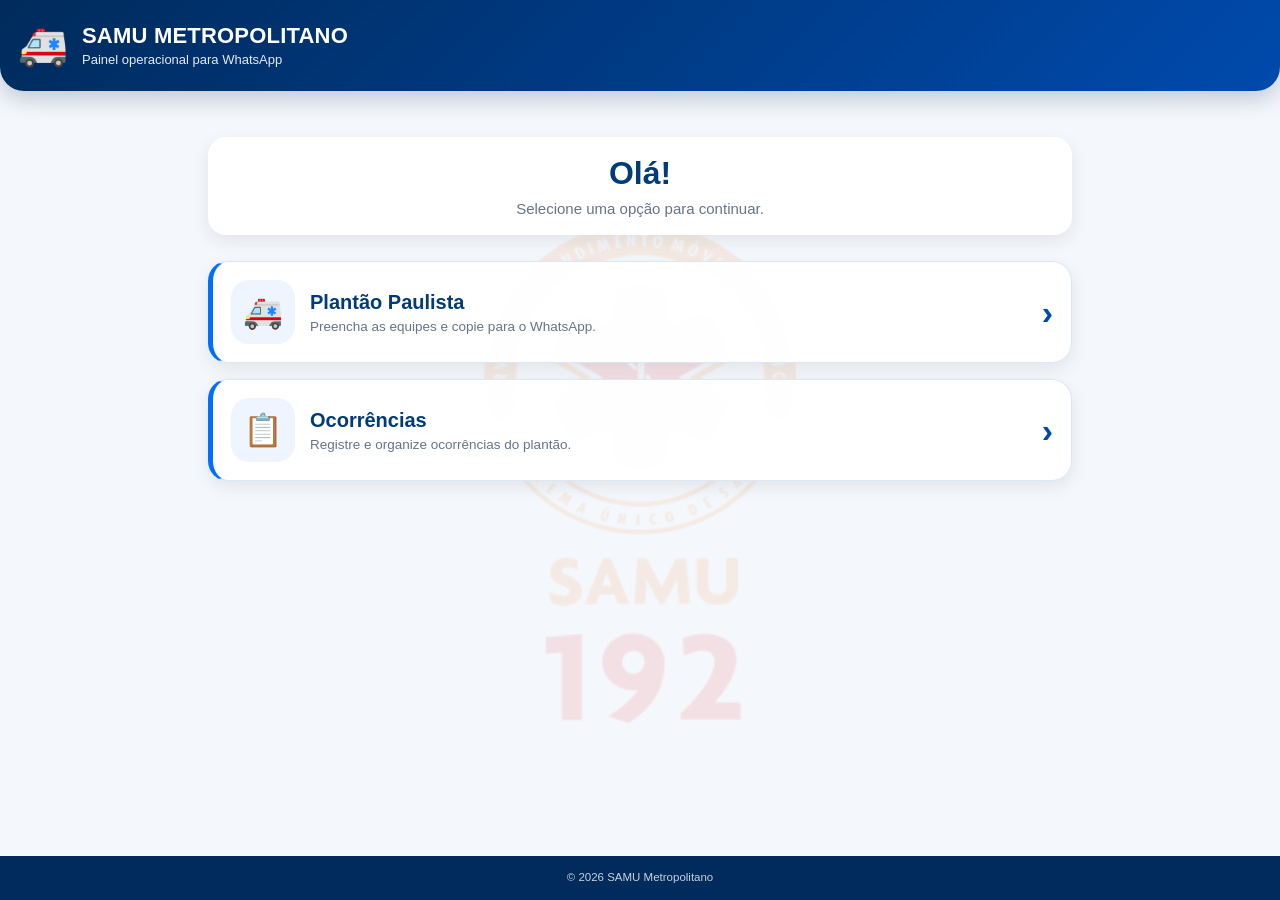
<file: index.html>
<!DOCTYPE html>
<html lang="pt-BR">
<head>
  <meta charset="UTF-8">
  <meta name="viewport" content="width=device-width, initial-scale=1.0">
  <title>SAMU Metropolitano</title>
  <link rel="stylesheet" href="style.css">
</head>
<body>

<header class="app-header">
  <div class="logo">🚑</div>

  <div>
    <h1>SAMU Metropolitano</h1>
    <p>Painel operacional para WhatsApp</p>
  </div>
</header>

<main class="menu-container">

  <section class="menu-intro">
    <h2>Olá!</h2>
    <p>Selecione uma opção para continuar.</p>
  </section>

  <a href="plantao.html" class="menu-card">
    <div class="card-info">
      <div class="icone">🚑</div>

      <div>
        <h3>Plantão Paulista</h3>
        <p>Preencha as equipes e copie para o WhatsApp.</p>
      </div>
    </div>

    <span class="seta">›</span>
  </a>

  <a href="ocorrencias.html" class="menu-card">
    <div class="card-info">
      <div class="icone">📋</div>

      <div>
        <h3>Ocorrências</h3>
        <p>Registre e organize ocorrências do plantão.</p>
      </div>
    </div>

    <span class="seta">›</span>
  </a>

</main>

<footer>
  © 2026 SAMU Metropolitano
</footer>

</body>
</html>
</file>
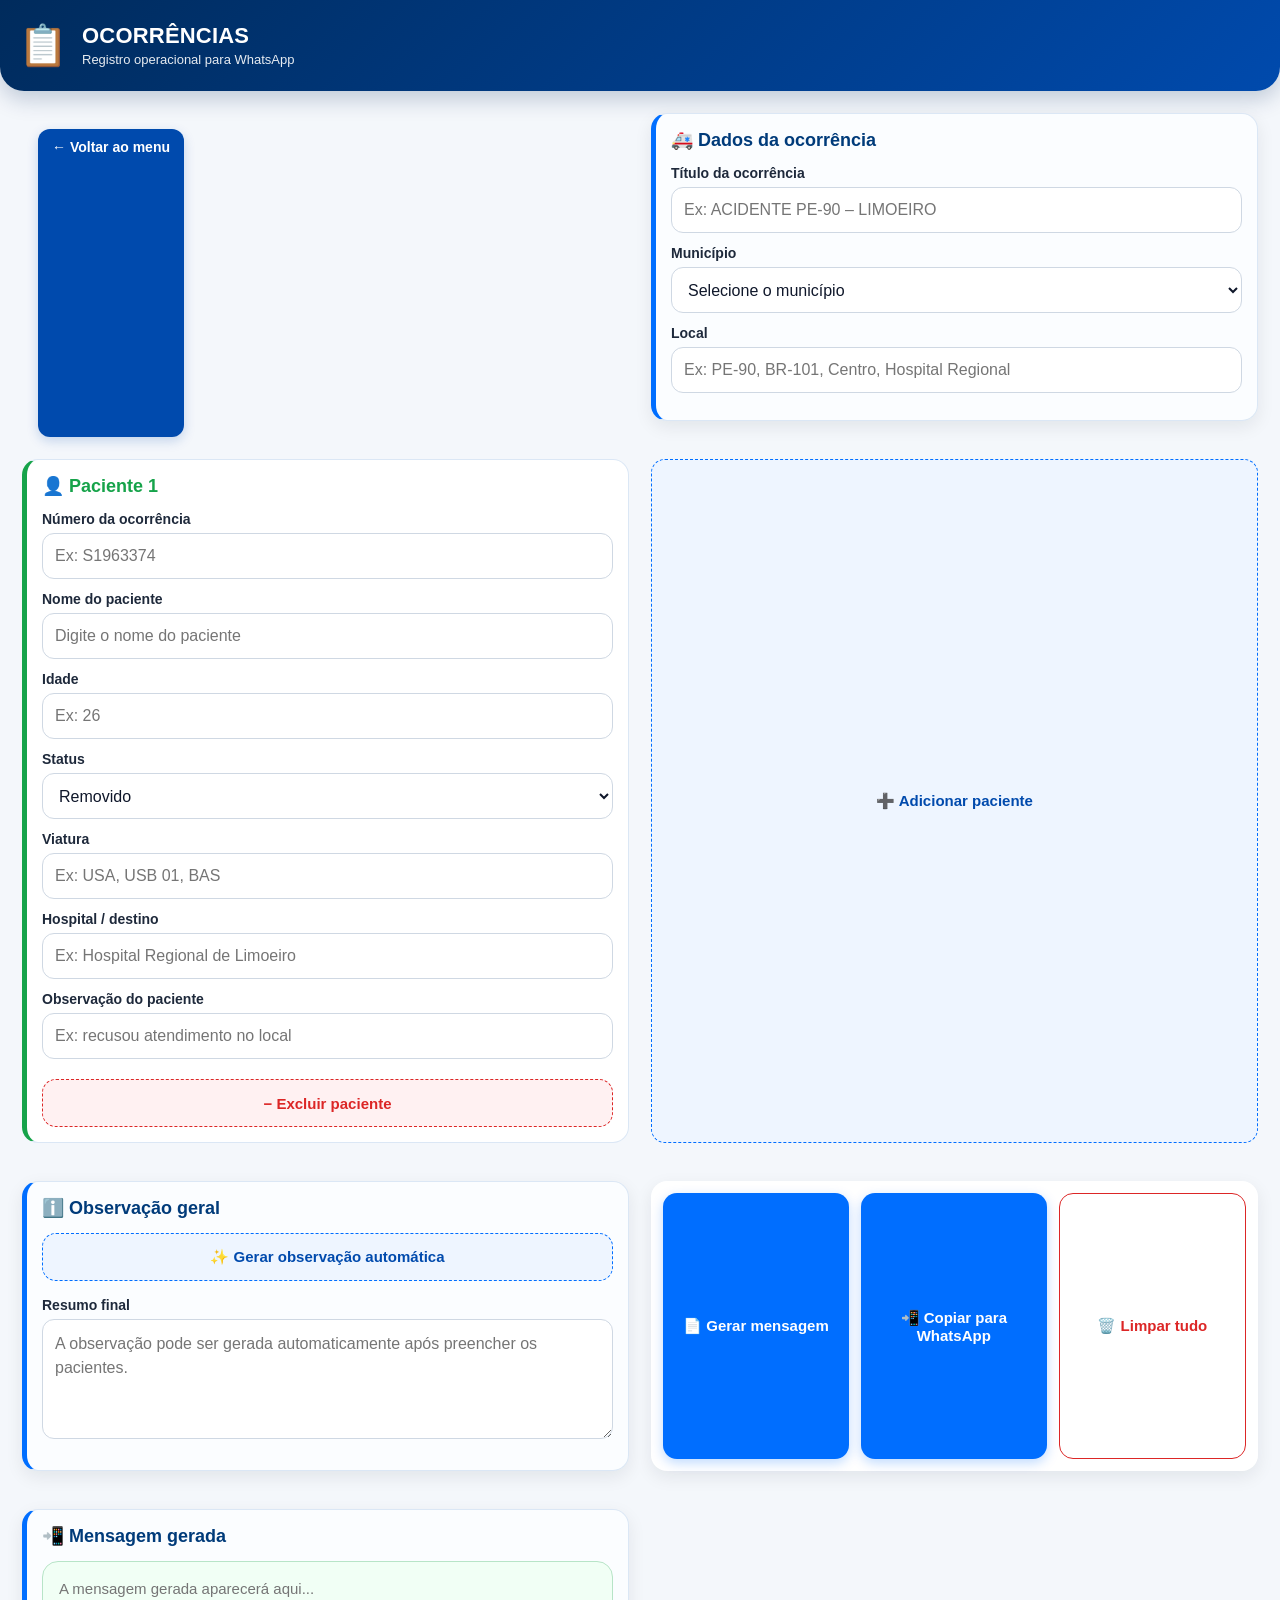
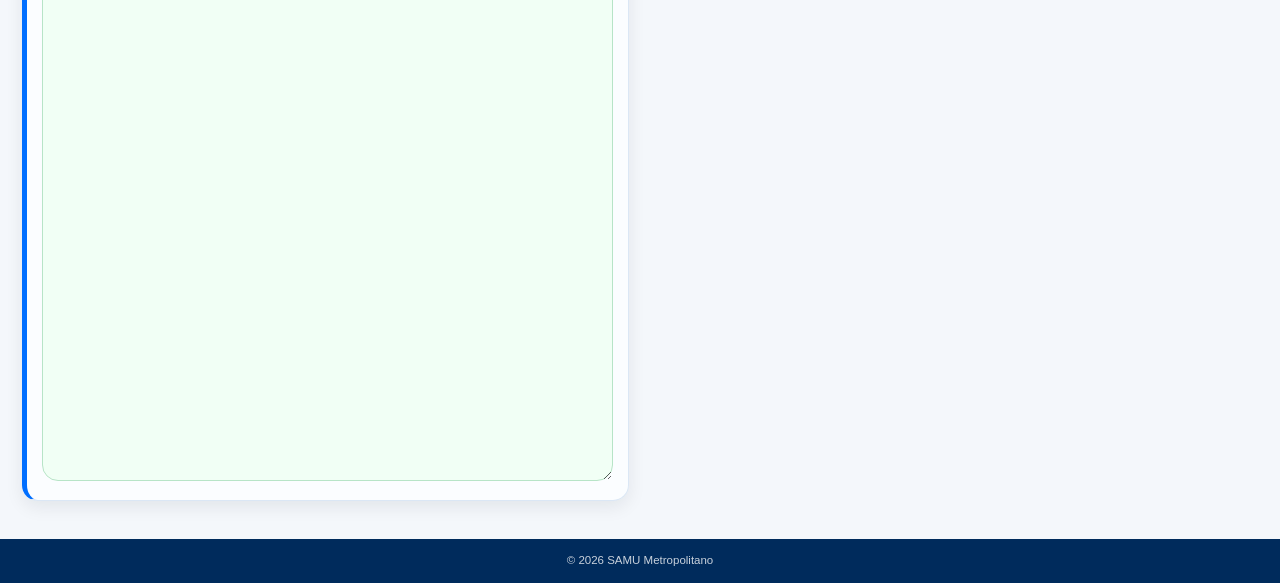
<file: ocorrencias.html>
<!DOCTYPE html>
<html lang="pt-BR">
<head>
  <meta charset="UTF-8">
  <meta name="viewport" content="width=device-width, initial-scale=1.0">
  <title>Ocorrências - SAMU Metropolitano</title>
  <link rel="stylesheet" href="style.css">
</head>
<body>

<header class="app-header">
  <div class="logo">📋</div>

  <div>
    <h1>Ocorrências</h1>
    <p>Registro operacional para WhatsApp</p>
  </div>
</header>

<main class="plantao-layout">

  <a href="index.html" class="voltar">← Voltar ao menu</a>

  <section class="card">
    <h3>🚑 Dados da ocorrência</h3>

    <div class="campo">
      <label>Título da ocorrência</label>
      <input
        type="text"
        id="titulo"
        placeholder="Ex: ACIDENTE PE-90 – LIMOEIRO">
    </div>

    <div class="campo">
      <label>Município</label>

      <select id="municipio">
        <option value="">Selecione o município</option>
        <option>Abreu e Lima</option>
        <option>Aliança</option>
        <option>Araçoiaba</option>
        <option>Buenos Aires</option>
        <option>Cabo de Santo Agostinho</option>
        <option>Camaragibe</option>
        <option>Camutanga</option>
        <option>Carpina</option>
        <option>Chã de Alegria</option>
        <option>Chã Grande</option>
        <option>Condado</option>
        <option>Ferreiros</option>
        <option>Glória do Goitá</option>
        <option>Goiana</option>
        <option>Igarassu</option>
        <option>Ilha de Itamaracá</option>
        <option>Ipojuca</option>
        <option>Itambé</option>
        <option>Itapissuma</option>
        <option>Itaquitinga</option>
        <option>Jaboatão dos Guararapes</option>
        <option>João Alfredo</option>
        <option>Lagoa de Itaenga</option>
        <option>Lagoa do Carro</option>
        <option>Limoeiro</option>
        <option>Macaparana</option>
        <option>Moreno</option>
        <option>Nazaré da Mata</option>
        <option>Olinda</option>
        <option>Paudalho</option>
        <option>Paulista</option>
        <option>Pombos</option>
        <option>Recife</option>
        <option>São Lourenço da Mata</option>
        <option>São Vicente Férrer</option>
        <option>Timbaúba</option>
        <option>Tracunhaém</option>
        <option>Vicência</option>
      </select>
    </div>

    <div class="campo">
      <label>Local</label>
      <input
        type="text"
        id="local"
        placeholder="Ex: PE-90, BR-101, Centro, Hospital Regional">
    </div>
  </section>

  <section id="pacientes"></section>

  <button
    type="button"
    class="botao-adicionar"
    onclick="adicionarPaciente()">
    ➕ Adicionar paciente
  </button>

  <section class="card">
    <h3>ℹ️ Observação geral</h3>

    <button
      type="button"
      class="botao-adicionar"
      onclick="gerarObservacaoAutomatica()">
      ✨ Gerar observação automática
    </button>

    <div class="campo">
      <label>Resumo final</label>

      <textarea
        id="observacaoGeral"
        placeholder="A observação pode ser gerada automaticamente após preencher os pacientes."></textarea>
    </div>
  </section>

  <div class="acoes">
    <button
      type="button"
      onclick="gerarMensagemOcorrencia()">
      📄 Gerar mensagem
    </button>

    <button
      type="button"
      onclick="copiarMensagemOcorrencia()">
      📲 Copiar para WhatsApp
    </button>

    <button
      type="button"
      class="limpar"
      onclick="limparOcorrencia()">
      🗑️ Limpar tudo
    </button>
  </div>

  <section class="card">
    <h3>📲 Mensagem gerada</h3>

    <textarea
      id="mensagemOcorrencia"
      readonly
      placeholder="A mensagem gerada aparecerá aqui..."></textarea>
  </section>

</main>

<footer>
  © 2026 SAMU Metropolitano
</footer>

<script src="ocorrencias.js"></script>

</body>
</html>
</file>
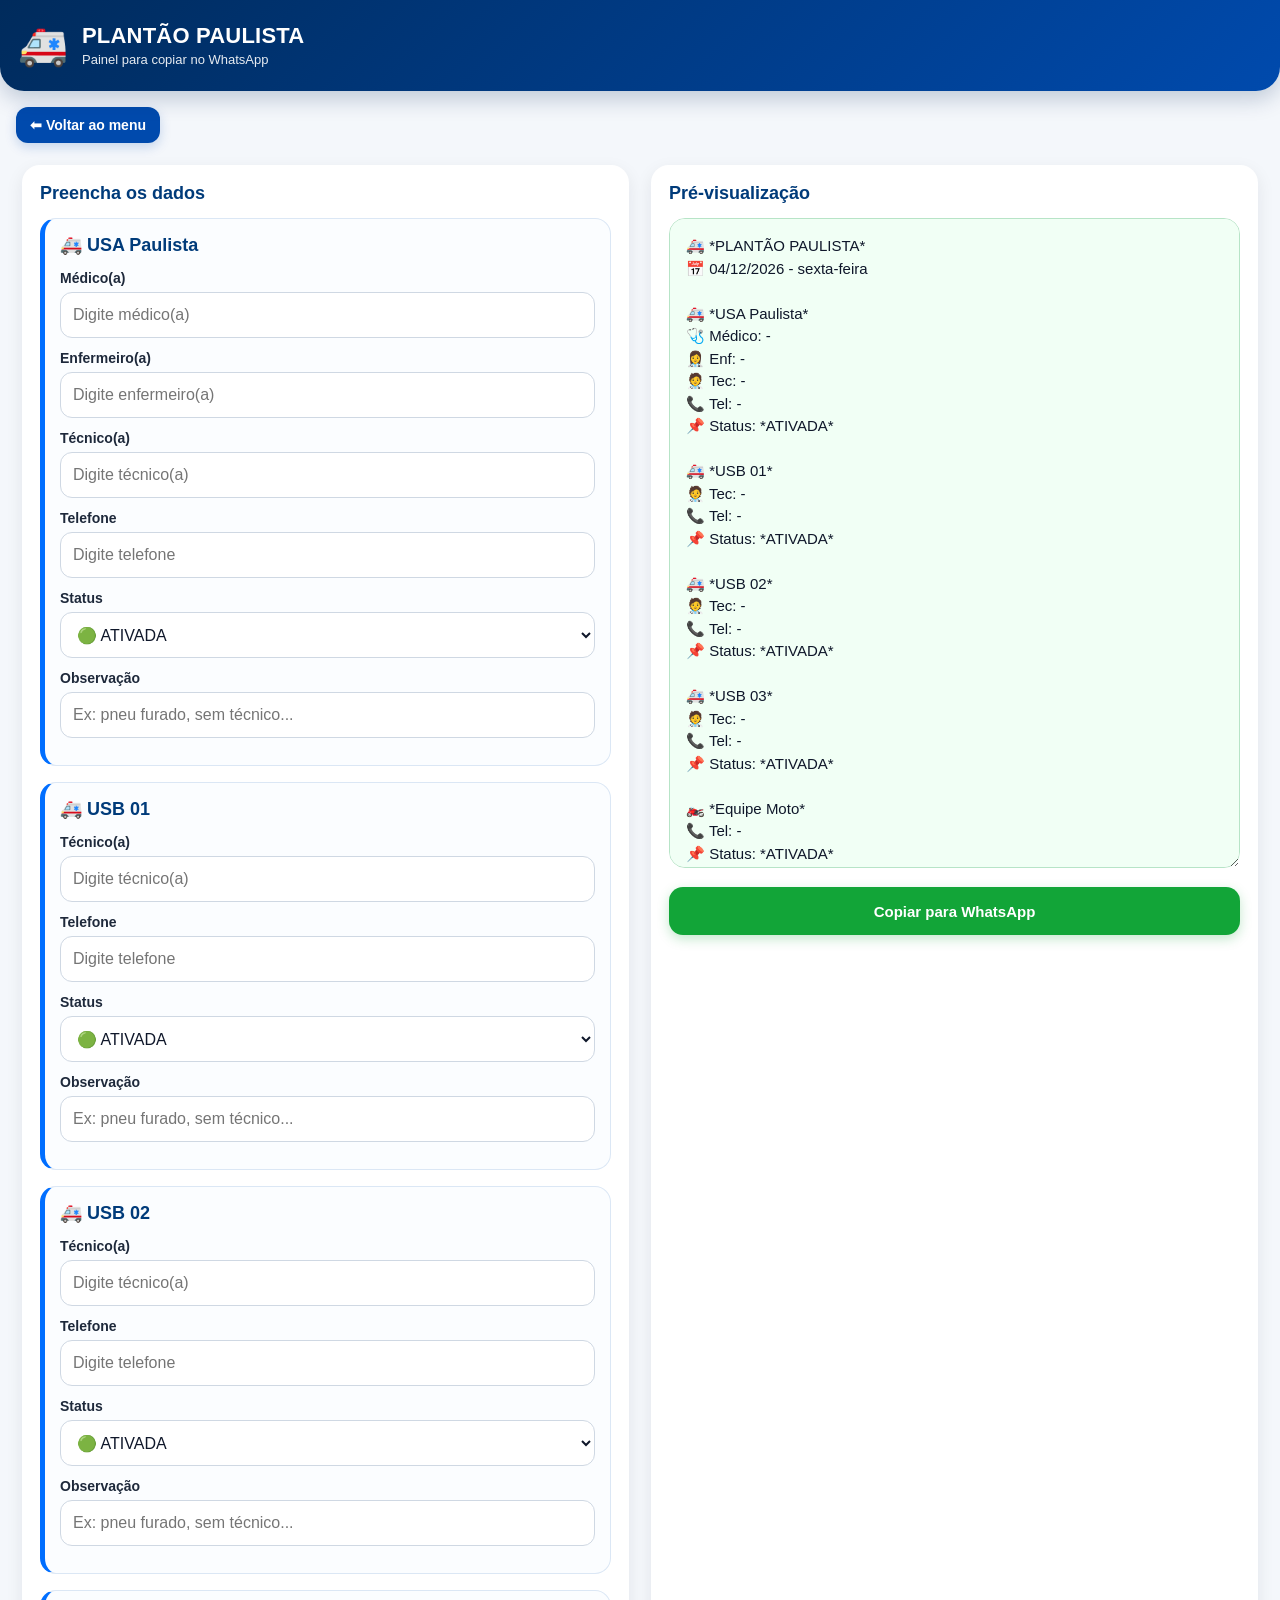
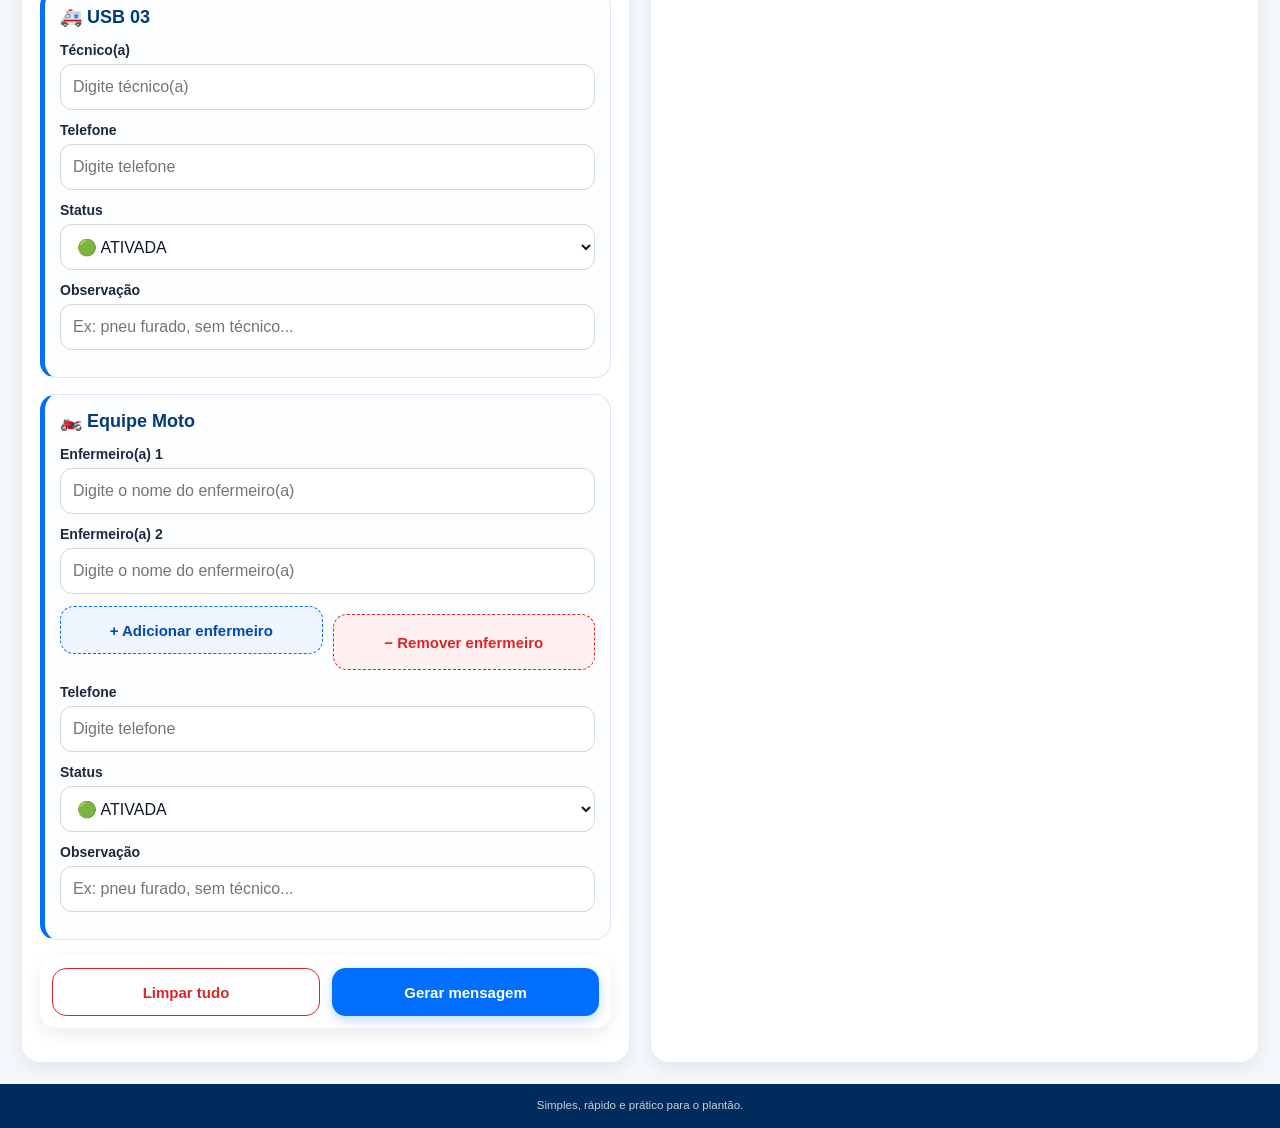
<file: plantao.html>
<!DOCTYPE html>
<html lang="pt-BR">
<head>
  <meta charset="UTF-8">
  <meta name="viewport" content="width=device-width, initial-scale=1.0">
  <title>Plantão Paulista</title>
  <link rel="stylesheet" href="style.css">
</head>
<body>

<header class="app-header">
  <div class="logo">🚑</div>

  <div>
    <h1>Plantão Paulista</h1>
    <p>Painel para copiar no WhatsApp</p>
  </div>
</header>

<a href="index.html" class="voltar">⬅ Voltar ao menu</a>

<main class="plantao-layout">
  <section class="formulario">
    <h2>Preencha os dados</h2>

    <div id="ambulancias"></div>

    <div class="botoes">
      <button class="limpar" onclick="limparTudo()">Limpar tudo</button>
      <button id="btnGerar" onclick="gerarMensagem()">
  Gerar mensagem
</button>
    </div>
  </section>

  <section class="preview">
    <h2>Pré-visualização</h2>

    <textarea id="mensagem" readonly></textarea>

    <button class="whatsapp" onclick="copiarMensagem()">
      Copiar para WhatsApp
    </button>
  </section>
</main>

<footer>
  Simples, rápido e prático para o plantão.
</footer>

<script src="script.js"></script>
</body>
</html>
</file>
<file: style.css>
:root {
  --azul-900: #002b5c;
  --azul-800: #003b7a;
  --azul-700: #004aad;
  --azul-500: #006eff;
  --azul-100: #eef5ff;

  --verde: #12a538;
  --verde-sucesso: #16a34a;
  --vermelho: #dc2626;
  --laranja: #f59e0b;

  --texto: #0f172a;
  --texto-suave: #64748b;
  --borda: #dbe7f5;
  --fundo: #f4f7fb;
  --card: #ffffff;

  --raio-card: 18px;
  --sombra: 0 6px 18px rgba(15, 23, 42, 0.08);
  --sombra-forte: 0 8px 22px rgba(0, 43, 92, 0.22);
  --transicao: 180ms ease;
}

* {
  margin: 0;
  padding: 0;
  box-sizing: border-box;
  font-family: -apple-system, BlinkMacSystemFont, "Segoe UI", Roboto, Arial, sans-serif;
  -webkit-tap-highlight-color: transparent;
}

html {
  scroll-behavior: smooth;
  text-size-adjust: 100%;
  -webkit-text-size-adjust: 100%;
}

body {
  background: var(--fundo);
  color: var(--texto);
  min-height: 100vh;
  display: flex;
  flex-direction: column;
  overflow-x: hidden;
}

/* HEADER */

.app-header {
  background: linear-gradient(135deg, var(--azul-900), var(--azul-700));
  color: white;
  padding: calc(22px + env(safe-area-inset-top)) 18px 22px;
  display: flex;
  align-items: center;
  gap: 14px;
  border-bottom-left-radius: 24px;
  border-bottom-right-radius: 24px;
  box-shadow: var(--sombra-forte);
  animation: entradaTopo 300ms ease both;
}

.logo {
  font-size: 40px;
  flex-shrink: 0;
}

.app-header h1 {
  text-transform: uppercase;
  font-size: 22px;
  line-height: 1.1;
  letter-spacing: 0.2px;
}

.app-header p {
  font-size: 13px;
  opacity: 0.9;
  margin-top: 4px;
}

/* MENU */

.menu-container {
  flex: 1;
  width: 100%;
  max-width: 900px;
  margin: 28px auto;
  padding: 18px;
  position: relative;
  z-index: 1;
  animation: subirSuave 350ms ease both;
}

.menu-container::before {
  content: "";
  position: fixed;
  top: 50%;
  left: 50%;
  width: 500px;
  height: 500px;
  transform: translate(-50%, -50%);
  background-image: url("logo-samu.png");
  background-repeat: no-repeat;
  background-position: center;
  background-size: contain;
  opacity: 0.10;
  pointer-events: none;
  z-index: -1;
}

.menu-intro {
  text-align: center;
  margin-bottom: 26px;
}

.menu-intro h2 {
  font-size: 32px;
  color: var(--azul-800);
  margin-bottom: 8px;
}

.menu-intro p {
  color: var(--texto-suave);
  font-size: 15px;
}

.menu-card {
  background: rgba(255, 255, 255, 0.94);
  backdrop-filter: blur(8px);
  -webkit-backdrop-filter: blur(8px);
  border: 1px solid var(--borda);
  border-left: 5px solid var(--azul-500);
  border-radius: 20px;
  padding: 18px;
  margin-bottom: 16px;
  display: flex;
  align-items: center;
  justify-content: space-between;
  gap: 14px;
  text-decoration: none;
  color: inherit;
  box-shadow: var(--sombra);
  transition: transform var(--transicao), box-shadow var(--transicao);
}

.menu-card:hover {
  transform: translateY(-3px);
  box-shadow: 0 12px 26px rgba(15, 23, 42, 0.11);
}

.menu-card:active {
  transform: scale(0.985);
}

.card-info {
  display: flex;
  align-items: center;
  gap: 15px;
}

.icone {
  width: 64px;
  height: 64px;
  border-radius: 18px;
  background: var(--azul-100);
  display: flex;
  align-items: center;
  justify-content: center;
  font-size: 32px;
  flex-shrink: 0;
}

.menu-card h3 {
  color: var(--azul-800);
  font-size: 20px;
  margin-bottom: 5px;
}

.menu-card p {
  color: var(--texto-suave);
  font-size: 13.5px;
}

.seta {
  color: var(--azul-700);
  font-size: 34px;
  font-weight: bold;
  flex-shrink: 0;
}

/* LAYOUT */

.voltar {
  display: inline-block;
  width: fit-content;
  margin: 16px 16px 0;
  padding: 10px 14px;
  background: var(--azul-700);
  color: white;
  text-decoration: none;
  border-radius: 12px;
  font-size: 14px;
  font-weight: 700;
  box-shadow: 0 4px 12px rgba(0, 74, 173, 0.2);
}

.voltar:active {
  transform: scale(0.98);
}

.plantao-layout {
  flex: 1;
  display: grid;
  grid-template-columns: 1fr 1fr;
  gap: 22px;
  padding: 22px;
  animation: subirSuave 350ms ease both;
}

section {
  background: var(--card);
  border-radius: var(--raio-card);
  padding: 18px;
  box-shadow: var(--sombra);
}

.card {
  border: 1px solid var(--borda);
  border-left: 5px solid var(--azul-500);
  border-radius: 16px;
  padding: 15px;
  margin-bottom: 16px;
  background: #fbfdff;
}

.card h3,
h2 {
  margin-bottom: 14px;
  color: var(--azul-800);
  font-size: 18px;
}

/* CAMPOS */

.campo {
  margin-bottom: 12px;
}

.campo label {
  display: block;
  font-weight: 700;
  margin-bottom: 6px;
  font-size: 14px;
  color: #1e293b;
}

.campo input,
.campo select,
.campo textarea {
  width: 100%;
  min-height: 46px;
  padding: 12px;
  border: 1px solid #cfd8e3;
  border-radius: 12px;
  font-size: 16px;
  background: white;
  color: var(--texto);
  outline: none;
  transition: border-color var(--transicao), box-shadow var(--transicao);
}

.campo input:focus,
.campo select:focus,
.campo textarea:focus,
textarea:focus {
  border-color: var(--azul-500);
  box-shadow: 0 0 0 3px rgba(0, 110, 255, 0.12);
}

textarea {
  width: 100%;
  min-height: 650px;
  resize: vertical;
  padding: 16px;
  border-radius: 16px;
  border: 1px solid #b7e4c7;
  background: #f1fff5;
  font-size: 15px;
  line-height: 1.5;
  color: var(--texto);
  outline: none;
}

.campo textarea {
  min-height: 120px;
  background: white;
  border: 1px solid #cfd8e3;
}

/* BOTÕES */

.botoes,
.acoes {
  display: flex;
  gap: 12px;
  background: white;
  padding: 12px;
  border-radius: 16px;
  box-shadow: var(--sombra);
  margin-bottom: 16px;
}

button {
  width: 100%;
  min-height: 48px;
  padding: 14px;
  background: var(--azul-500);
  color: white;
  border: none;
  border-radius: 14px;
  font-size: 15px;
  font-weight: 800;
  cursor: pointer;
  box-shadow: 0 4px 12px rgba(0, 110, 255, 0.25);
  transition: transform 120ms ease, box-shadow 180ms ease, background 180ms ease;
  touch-action: manipulation;
}

button:active {
  transform: scale(0.97);
  box-shadow: 0 2px 8px rgba(0, 110, 255, 0.18);
}

.limpar {
  background: white;
  color: var(--vermelho);
  border: 1px solid var(--vermelho);
  box-shadow: none;
}

.whatsapp {
  background: var(--verde);
  margin-top: 15px;
  box-shadow: 0 4px 12px rgba(18, 165, 56, 0.25);
}

.botao-adicionar {
  background: var(--azul-100);
  color: var(--azul-700);
  border: 1px dashed var(--azul-500);
  box-shadow: none;
  margin-bottom: 16px;
}

.botao-remover {
  background: #fff1f2;
  color: var(--vermelho);
  border: 1px dashed var(--vermelho);
  box-shadow: none;
  margin-top: 8px;
}

.botoes-moto {
  display: flex;
  gap: 10px;
  margin-bottom: 14px;
}

/* OCORRÊNCIAS */

.paciente-card {
  position: relative;
  background: #ffffff;
  border-left-color: var(--verde-sucesso);
}

.paciente-card h3 {
  color: var(--verde-sucesso);
}

#pacientes {
  background: transparent;
  padding: 0;
  box-shadow: none;
}

#mensagemOcorrencia {
  min-height: 520px;
}

/* EFEITOS */

.botao-gerando {
  background: var(--laranja) !important;
  transform: scale(0.98);
}

.botao-sucesso {
  background: var(--verde-sucesso) !important;
}

/* FOOTER */

footer {
  margin-top: auto;
  text-align: center;
  padding: 13px 14px calc(15px + env(safe-area-inset-bottom));
  background: var(--azul-900);
  color: rgba(255, 255, 255, 0.78);
  font-size: 11.5px;
  line-height: 1.4;
}

/* ANIMAÇÕES */

@keyframes entradaTopo {
  from {
    opacity: 0;
    transform: translateY(-8px);
  }
  to {
    opacity: 1;
    transform: translateY(0);
  }
}

@keyframes subirSuave {
  from {
    opacity: 0;
    transform: translateY(10px);
  }
  to {
    opacity: 1;
    transform: translateY(0);
  }
}

/* MOBILE */

@media (max-width: 900px) {
  body {
    background: #eef4fb;
  }

  .app-header {
    padding: calc(20px + env(safe-area-inset-top)) 16px 20px;
  }

  .logo {
    font-size: 36px;
  }

  .app-header h1 {
    font-size: 19px;
  }

  .app-header p {
    font-size: 12.5px;
  }

  .plantao-layout {
    grid-template-columns: 1fr;
    padding: 16px;
    gap: 16px;
  }

  section {
    padding: 16px;
    border-radius: 18px;
  }

  .botoes,
  .acoes {
    flex-direction: column;
  }

  textarea,
  #mensagemOcorrencia {
    min-height: 420px;
  }

  .menu-container {
    padding: 16px;
    margin-top: 20px;
  }

  .menu-container::before {
    width: 420px;
    height: 420px;
    opacity: 0.10;
  }

  .menu-intro h2 {
    font-size: 28px;
  }

  .menu-card {
    padding: 16px;
    border-radius: 18px;
  }

  .icone {
    width: 58px;
    height: 58px;
    font-size: 28px;
  }

  .menu-card h3 {
    font-size: 17px;
  }

  .menu-card p {
    font-size: 12.5px;
  }
}

@media (max-width: 600px) {
  .botoes-moto {
    flex-direction: column;
  }
}

@media (max-width: 480px) {
  .app-header {
    align-items: flex-start;
  }

  .logo {
    font-size: 32px;
  }

  .app-header h1 {
    font-size: 17px;
  }

  .card-info {
    gap: 12px;
  }

  .seta {
    font-size: 28px;
  }

  .card {
    padding: 14px;
  }

  button {
    font-size: 14.5px;
  }

  .menu-container::before {
    width: 330px;
    height: 330px;
    opacity: 0.11;
  }

  footer {
    font-size: 11px;
    padding-bottom: calc(16px + env(safe-area-inset-bottom));
  }
}

/* ACESSIBILIDADE */

@media (prefers-reduced-motion: reduce) {
  * {
    animation: none !important;
    transition: none !important;
    scroll-behavior: auto !important;
  }
}

@supports not (backdrop-filter: blur(8px)) {
  .menu-card {
    background: white;
  }
}
</file>
